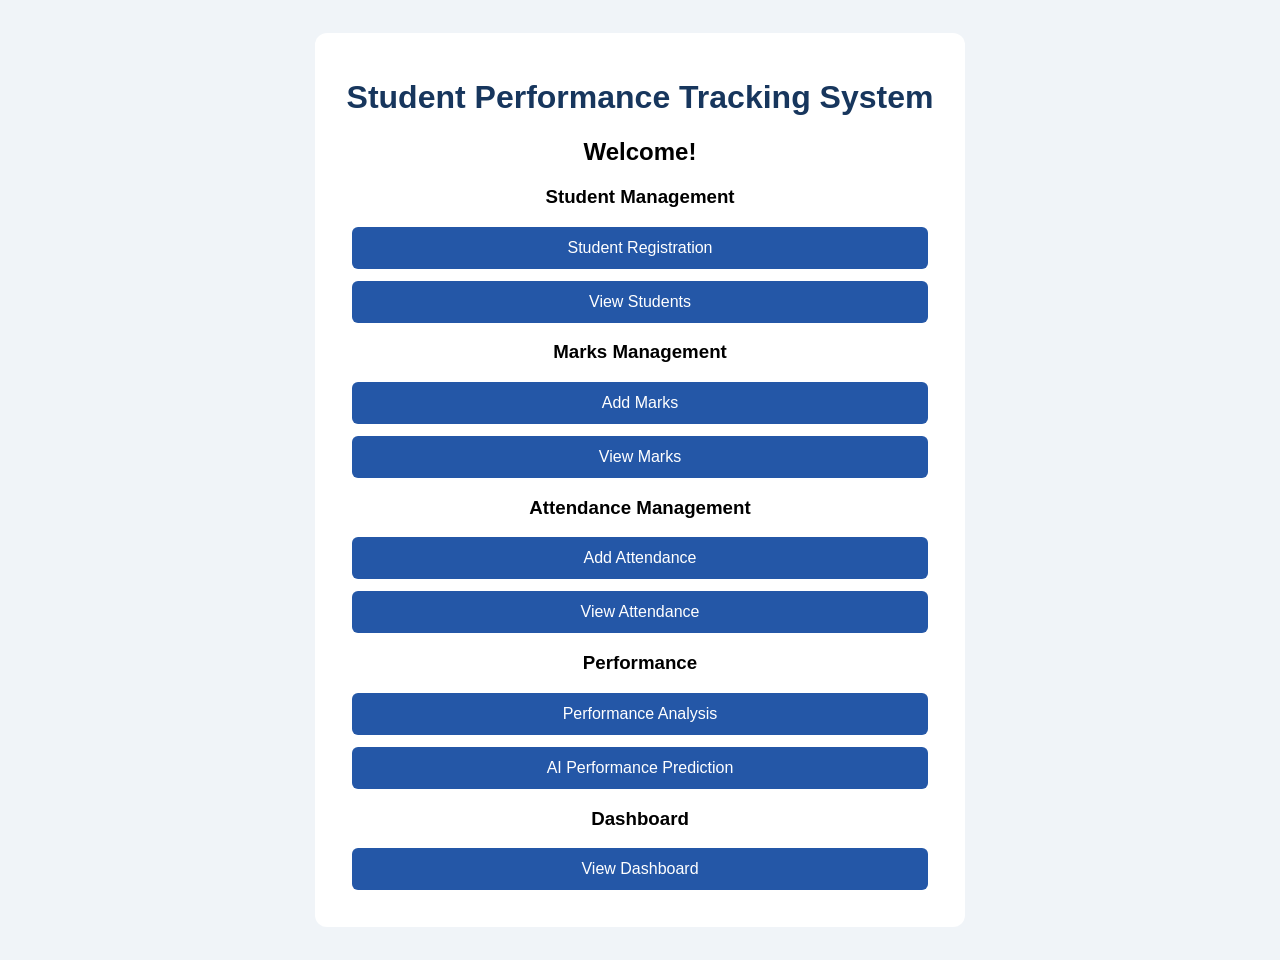
<file: index.html>
<!DOCTYPE html>
<html>
<head>
    <title>Student Performance Tracking System</title>
    <style>
        body {
            font-family: Arial;
            background: #f0f4f8;
            text-align: center;
            padding: 25px;
        }
        h1 {
            color: #17365d;
        }
        .container {
            background: white;
            padding: 25px;
            max-width: 600px;
            margin: auto;
            border-radius: 12px;
        }
        a {
            display: block;
            background: #2457a7;
            color: white;
            padding: 12px;
            margin: 12px;
            text-decoration: none;
            border-radius: 6px;
        }
        a:hover {
            background: #17365d;
        }
    </style>
</head>
<body>

<div class="container">

<h1>Student Performance Tracking System</h1>
<h2>Welcome!</h2>

<h3>Student Management</h3>
<a href="/register">Student Registration</a>
<a href="/students">View Students</a>

<h3>Marks Management</h3>
<a href="/marks">Add Marks</a>
<a href="/view_marks">View Marks</a>

<h3>Attendance Management</h3>
<a href="/attendance">Add Attendance</a>
<a href="/view_attendance">View Attendance</a>

<h3>Performance</h3>
<a href="/performance">Performance Analysis</a>
<a href="/ai_prediction">AI Performance Prediction</a>

<h3>Dashboard</h3>
<a href="/dashboard">View Dashboard</a>

</div>

</body>
</html>
</file>
